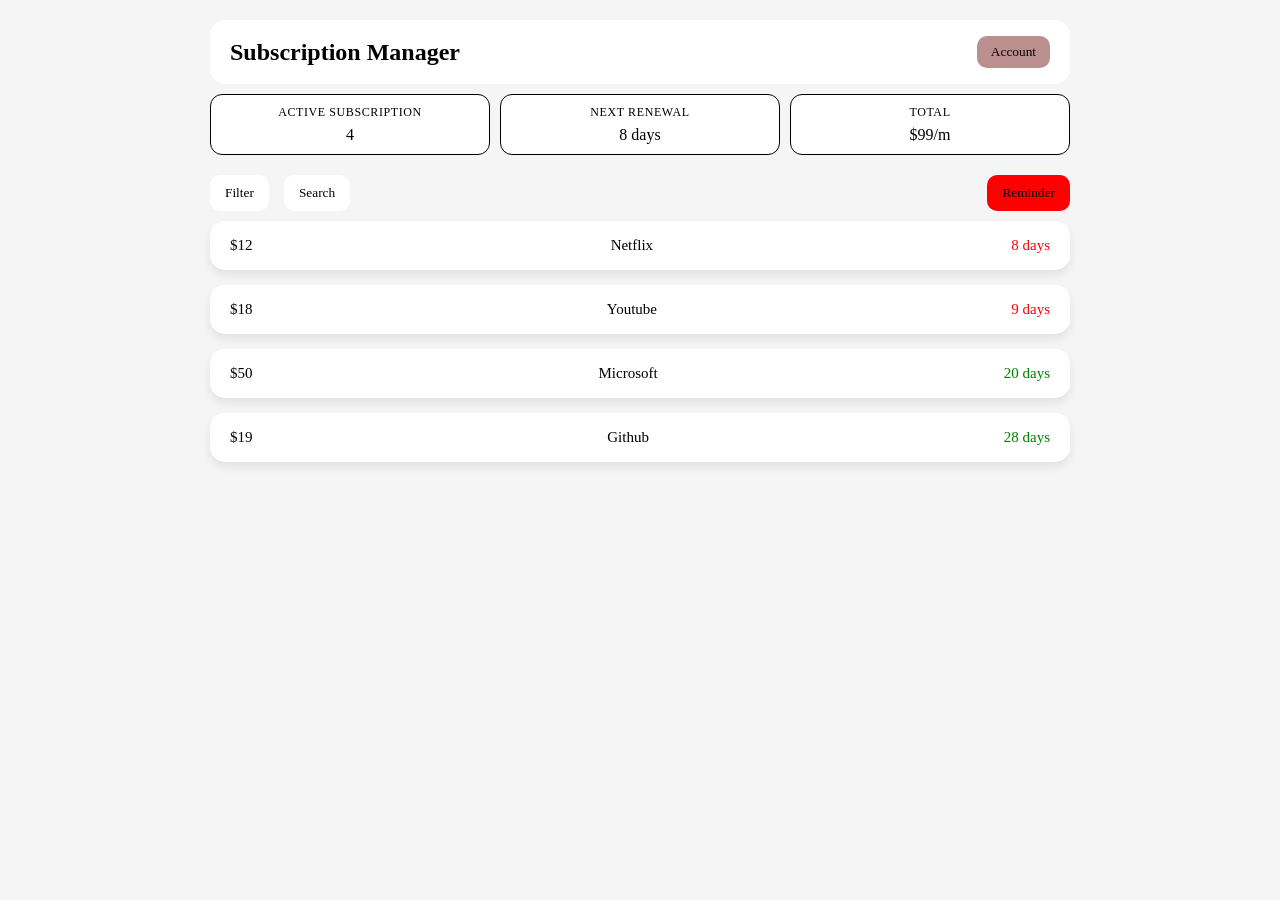
<file: index.html>
<!DOCTYPE html>
<html lang="en">
<head>
    <meta charset="UTF-8">
    <meta name="viewport" content="width=device-width, initial-scale=1.0">
    <link rel="stylesheet" href="index.css"> 
    <title>Document</title>
</head>
<body>
    <div class="container">
        <header class="header">
            <h2 class="sub">Subscription Manager</h2>
            <button class="account">Account</button>
        </header>
        <div class="stats">
            <div class="stat-box">
                <p class="stat-text">Active Subscription</p>
                <p class="stat-value">4</p>
            </div>
            <div class="stat-box">
                <p class="stat-text">Next Renewal</p>
                <p class="stat-value">8 days</p>
            </div>
            <div class="stat-box">
                <p class="stat-text">Total</p>
                <p class="stat-value">$99/m</p>
            </div>


        </div>
        <div class="action">
            <button>Filter</button>
            <button>Search</button>
            <button class="reminder">Reminder</button>
        </div>
        <div class="cards">
            <div class="card">
                <span>$12</span>
                <span>Netflix</span>
                <span class="badge1">8 days</span>
            </div>
            <div class="card">
                <span>$18</span>
                <span>Youtube</span>
                <span class="badge1">9 days</span>
            </div>
            <div class="card">
                <span>$50</span>
                <span>Microsoft</span>
                <span class="badge2">20 days</span>
            </div>
            <div class="card">
                <span>$19</span>
                <span>Github</span>
                <span class="badge2">28 days</span>
            </div>
        </div>   
    </div>

</body>
</html>
</file>
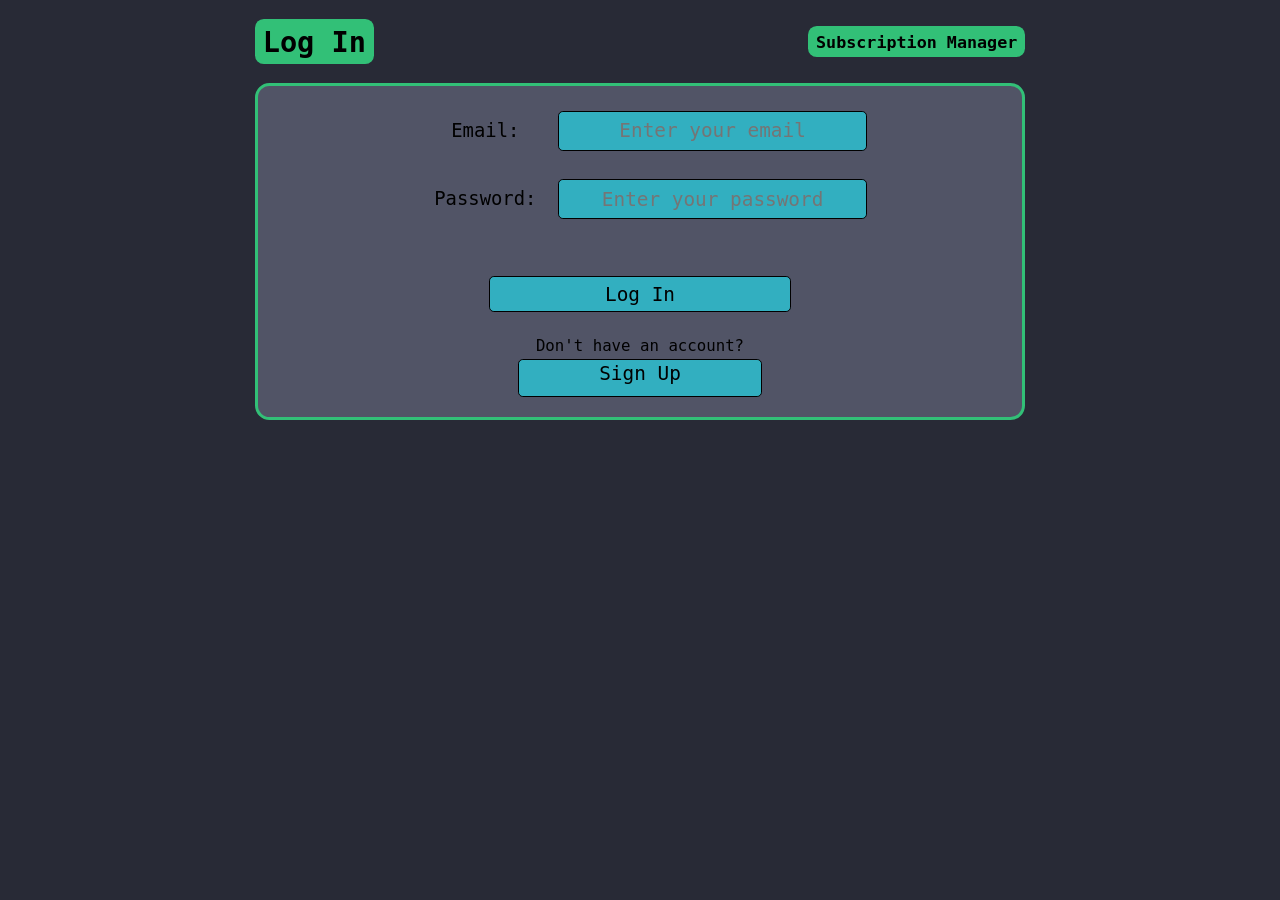
<file: templates/login.html>
<!doctype html>
<html lang="en">

<head>
    <meta charset="UTF-8" />
    <meta name="viewport" content="width=device-width, initial-scale=1.0" />
    <title>Log In</title>
    <link rel="stylesheet" href="../static/css/login.css" />
    <script src="../static/js/login.js" defer></script>
</head>

<body>
    <header>
        <h1>Log In</h1>
        <h3>Subscription Manager</h3>
    </header>
    <main>
        <form id="log-in">
            <div class="value-div">
                <label for="log-in">Email:</label>
                <input type="email" id="email-input" name="email-input" form="log-in" placeholder="Enter your email">
            </div>

            </br>

            <div class="value-div">
                <label for="log-in">Password:</label>
                <input type="password" id="password-input" name="password-input" form="log-in"
                    placeholder="Enter your password">
            </div>

            </br>

            <div class="value-div" id="login-button-div">
                <input type="button" id="loginButton" name="loginButton" value="Log In" form="log-in"
                    class=" loginButton">
            </div>

            <div class="value-div" id="signup-button-div">
                <p>Don't have an account?</p>
                <a href="/signup" id="signup-page-button">Sign Up</a>
            </div>
        </form>
    </main>
</body>

</html>
</file>
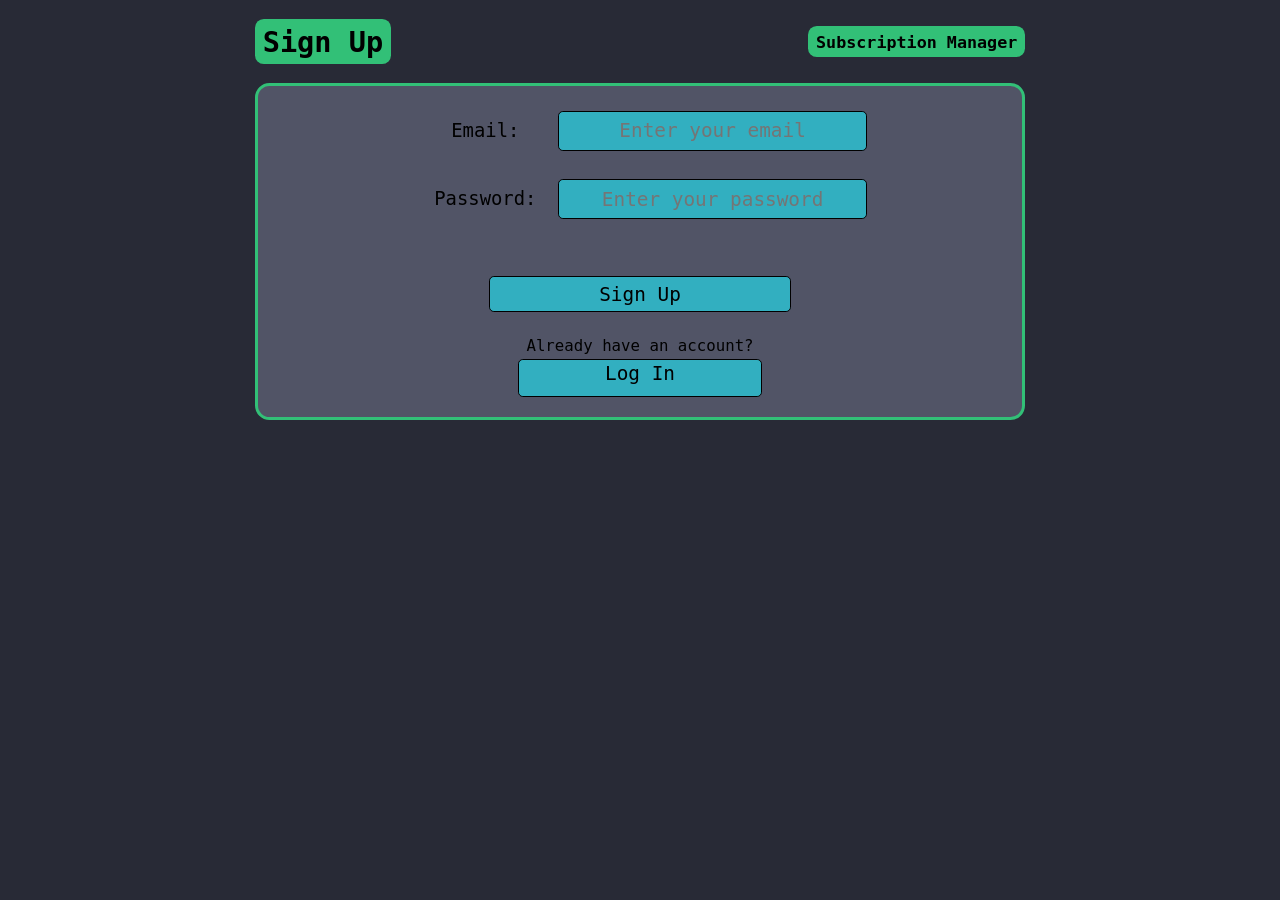
<file: templates/signup.html>
<!DOCTYPE html>
<html lang="en">

<head>
    <meta charset="UTF-8">
    <meta name="viewport" content="width=device-width, initial-scale=1.0">
    <title>Sign Up</title>
    <link rel="stylesheet" href="../static/css/signup.css" />
    <script src="../static/js/signup.js" defer></script>
</head>

<body>
    <header>
        <h1>Sign Up</h1>
        <h3>Subscription Manager</h3>
    </header>
    <main>
        <form id="sign-up">
            <div class="value-div">
                <label for="sign-up">Email:</label>
                <input type="email" id="email-input" name="email-input" form="sign-up" placeholder="Enter your email">
            </div>

            </br>

            <div class="value-div">
                <label for="sign-up">Password:</label>
                <input type="password" id="password-input" name="password-input" form="sign-up"
                    placeholder="Enter your password">
            </div>

            </br>

            <div class="value-div" id="signup-button-div">
                <input type="button" id="signupButton" name="signupButton" value="Sign Up" form="sign-up"
                    class="signupButton">
            </div>

            <div class="value-div" id="login-button-div">
                <p>Already have an account?</p>
                <a href="/login" id="login-page-button">Log In</a>
            </div>
        </form>
    </main>
</body>

</html>
</file>
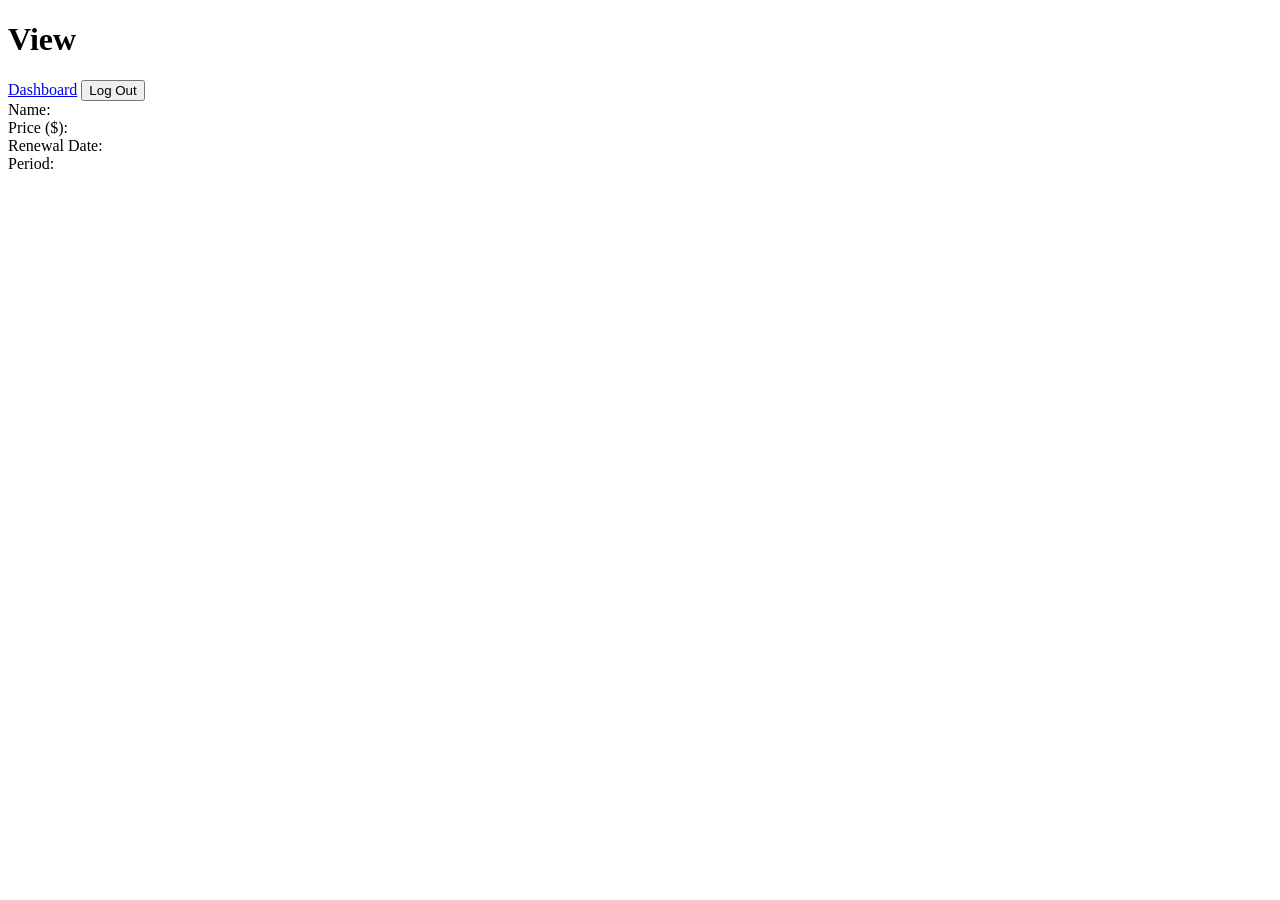
<file: templates/view.html>
<!DOCTYPE html>
<html lang="en">
<head>
    <meta charset="UTF-8">
    <meta name="viewport" content="width=device-width, initial-scale=1.0">
    <title>Document</title>
</head>
<body>
    <h1 class="title">View</h1>
    <div id="buttons">
        <a href="/" class="to-dashboard">Dashboard</a>
        <button class="account">Log Out</button>
    </div>
    <main>
        <div id="subscriptionNameDiv">
            <label for="subscriptionName">Name:</label>
        </div>

        <div>
            <label for="subscriptionPrice">Price ($):</label>
        </div>

        <div>
            <label for="subscriptionDate">Renewal Date:</label>
        </div>

        <div>
            <label for="subscriptionPeriod">Period:</label>
        </div>

       
    </main>
</body>
</html>
</file>
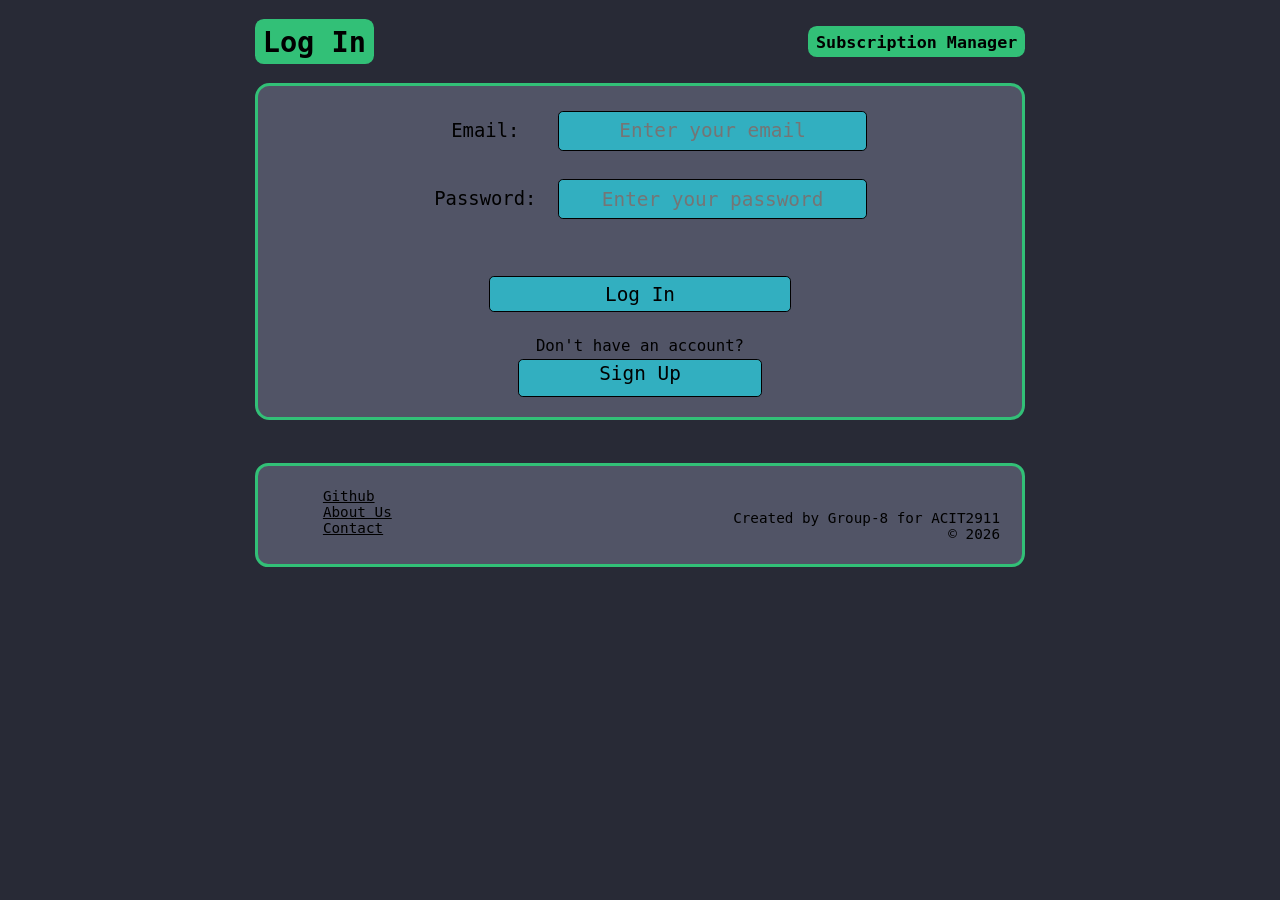
<file: src/templates/login.html>
<!doctype html>
<html lang="en">

<head>
    <meta charset="UTF-8" />
    <meta name="viewport" content="width=device-width, initial-scale=1.0" />
    <title>Log In</title>
    <link rel="stylesheet" href="../static/css/login.css" />
    <script src="../static/js/login.js" defer></script>
</head>

<body>
    <header>
        <h1>Log In</h1>
        <h3>Subscription Manager</h3>
    </header>
    <main>
        <form id="log-in">
            <div class="value-div">
                <label for="log-in">Email:</label>
                <input type="email" id="email-input" name="email-input" form="log-in" placeholder="Enter your email">
            </div>

            </br>

            <div class="value-div">
                <label for="log-in">Password:</label>
                <input type="password" id="password-input" name="password-input" form="log-in"
                    placeholder="Enter your password">
            </div>

            </br>

            <div class="value-div" id="login-button-div">
                <input type="button" id="loginButton" name="loginButton" value="Log In" form="log-in"
                    class=" loginButton">
            </div>

            <div class="value-div" id="signup-button-div">
                <p>Don't have an account?</p>
                <a href="/signup" id="signup-page-button">Sign Up</a>
            </div>
        </form>
    </main>
    <footer>
        <div class="footer left">
            <li>
                <a href="https://github.com/raj-singh7/ACIT2911-Group-8">Github</a>
            </li>
            <li>
                <a href="#">About Us</a>
            </li>
            <li>
                <a href="#">Contact</a>
            </li>
        </div>
        <div class="footer right">
            Created by Group-8 for ACIT2911
            </br>
            &copy; 2026
        </div>
    </footer>
</body>

</html>
</file>
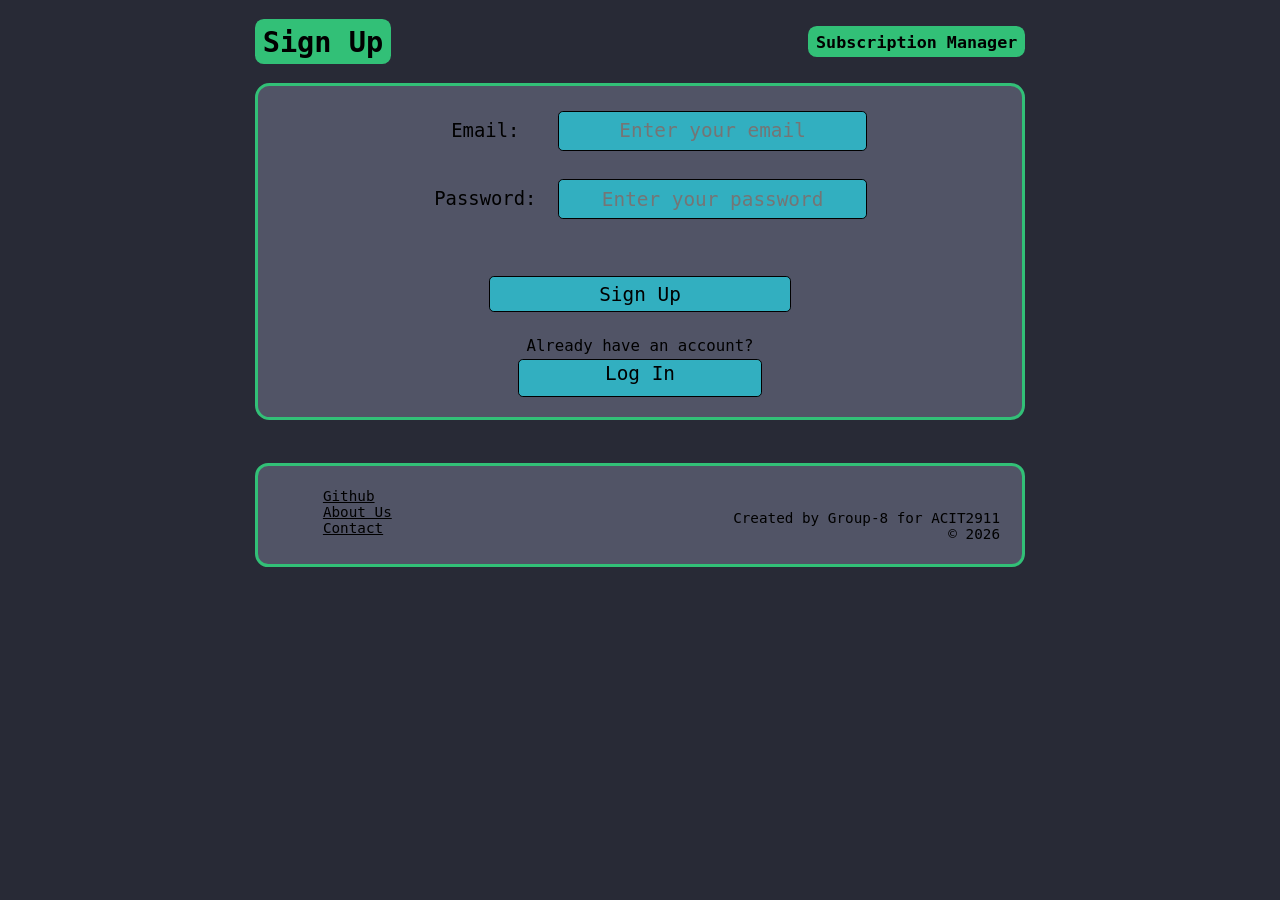
<file: src/templates/signup.html>
<!DOCTYPE html>
<html lang="en">

<head>
    <meta charset="UTF-8">
    <meta name="viewport" content="width=device-width, initial-scale=1.0">
    <title>Sign Up</title>
    <link rel="stylesheet" href="../static/css/signup.css" />
    <script src="../static/js/signup.js" defer></script>
</head>

<body>
    <header>
        <h1>Sign Up</h1>
        <h3>Subscription Manager</h3>
    </header>
    <main>
        <form id="sign-up">
            <div class="value-div">
                <label for="sign-up">Email:</label>
                <input type="email" id="email-input" name="email-input" form="sign-up" placeholder="Enter your email">
            </div>

            </br>

            <div class="value-div">
                <label for="sign-up">Password:</label>
                <input type="password" id="password-input" name="password-input" form="sign-up"
                    placeholder="Enter your password">
            </div>

            </br>

            <div class="value-div" id="signup-button-div">
                <input type="button" id="signupButton" name="signupButton" value="Sign Up" form="sign-up"
                    class="signupButton">
            </div>

            <div class="value-div" id="login-button-div">
                <p>Already have an account?</p>
                <a href="/login" id="login-page-button">Log In</a>
            </div>
        </form>
    </main>
    <footer>
        <div class="footer left">
            <li>
                <a href="https://github.com/raj-singh7/ACIT2911-Group-8">Github</a>
            </li>
            <li>
                <a href="#">About Us</a>
            </li>
            <li>
                <a href="#">Contact</a>
            </li>
        </div>
        <div class="footer right">
            Created by Group-8 for ACIT2911
            </br>
            &copy; 2026
        </div>
    </footer>
</body>

</html>
</file>
<file: index.css>
*{
    margin:0;
    padding:0;
    box-sizing: border-box;
    font-family: 'Times New Roman', Times, serif;
}

body {
    background: whitesmoke;
    color: black
}

.container{
    max-width:900px;
    margin:auto;
    padding:20px;
}

.header{
    display:flex;
    align-items: center;
    justify-content:space-between;
    background-color: white;
    padding: 16px 20px;
    border-radius: 15px;
    box-shadow: 0px 5px 10px rgba(black);
}

.sub{
    font-family: 'DM Serif Display', serif;
}

.stats{
    display:flex;
    gap:10px;
}

.stat-box {
flex: 1;
background: white;
border-radius: 12px;
padding:10px 15px;
text-align: center;
border: 1px solid;
margin:10px 0px;
}

.stat-text{
    font-size:12px;
    text-transform: uppercase;
    letter-spacing: 0.05em;
    margin-bottom: 6px;
}

.stat-value{
    font-size:16px;
    font-weight:200;

}

.account{
    font:15px;
    padding:8px 14px;
    border:none;
    background-color: rosybrown;
    border-radius: 10px;
    cursor: pointer;
}

.action{
    display:flex;
    flex-direction: row;
    gap:15px;
    margin:10px 0px;
}

.action button{
    font:15px;
    padding:10px 15px;
    border:none;
    background-color:white;
    border-radius: 10px;
    cursor:pointer;
}

.action .reminder{
    margin-left:auto;
    background:red;
}

.cards{
    display:flex;
    flex-direction:column;
    gap:15px;
}

.card{
    display:flex;
    align-items: center;
    justify-content:space-between;
    padding:16px 20px;
    border-radius:15px;
    background:white;
    color:black;
    font-size: 15px;
    box-shadow: 0 5px 10px rgba(0,0,0,0.08)
}

.badge1{
    background: white;
    color:red;
}

.badge2{
    background: white;
    color:green;
    
}
</file>
<file: static/css/login.css>
:root {
    --primary-colour: #32c077;
    --hover-primary-colour: #2aa164;
    --secondary-colour: #32afc0;
    --hover-secondary-colour: #2c8c98;

    --primary-font: monospace;

    --outer-background-colour: #282a36;
    --inner-background-colour: #515466;

    --primary-text-colour: black;
    --green-text-colour: green;
    --red-text-colour: darkred;
}

* {
    font-family: var(--primary-font);
}

html {
    background-color: var(--outer-background-colour);
    zoom: 110%;
}

body {
    max-width: 700px;
    margin: auto;
}

header {
    display: flex;
    justify-content: space-between;
    align-items: center;
}

header>h1,
header>h3 {
    display: inline-block;
    padding: 5px 7px;
    background-color: var(--primary-colour);
    border-radius: 8px;
}

main {
    background-color: var(--inner-background-colour);
    padding: 20px 20px 0px;
    border: 3px solid var(--primary-colour);
    border-radius: 12px;
    display: flex;
    flex-direction: column;
    line-height: 1.75em;
    align-items: center;
    zoom: 110%;
}

#signup-button-div {
    display: flex;
    flex-direction: column;
    align-items: center;
}

#signup-button-div>p {
    margin: 0px;
    font-size: medium;
}

.value-div {
    display: flex;
    flex-direction: row;
    align-items: center;
}

#log-in>div>label {
    display: block;
    width: 120px;
    text-align: center;
    font-size: larger;
}

#log-in>div>input,
.loginButton {
    font-size: large;
    width: 250px;
    height: 30px;
    background-color: var(--secondary-colour);
    border: 1px solid black;
    border-radius: 4px;
}

#signup-page-button {
    font-size: large;
    width: 200px;
    height: 30px;
    background-color: var(--secondary-colour);
    border: 1px solid black;
    border-radius: 4px;
    text-decoration: none;
    color: black;
    text-align: center;
    margin: 0px auto 1em auto;
}

#log-in>div>input:hover,
.loginButton:hover,
#subscriptionPeriodSelect:hover {
    background-color: var(--hover-secondary-colour);
}

.loginButton {
    margin: 1.5em 0 1em 0;
}

div:has(> .loginButton) {
    display: flex;
    justify-content: center;
    flex-direction: column;
    flex-wrap: wrap;
}

#email-input::placeholder,
#password-input::placeholder {
    text-align: center;
}
</file>
<file: static/css/signup.css>
:root {
    --primary-colour: #32c077;
    --hover-primary-colour: #2aa164;
    --secondary-colour: #32afc0;
    --hover-secondary-colour: #2c8c98;

    --primary-font: monospace;

    --outer-background-colour: #282a36;
    --inner-background-colour: #515466;

    --primary-text-colour: black;
    --green-text-colour: green;
    --red-text-colour: darkred;
}

* {
    font-family: var(--primary-font);
}

html {
    background-color: var(--outer-background-colour);
    zoom: 110%;
}

body {
    max-width: 700px;
    margin: auto;
}

header {
    display: flex;
    justify-content: space-between;
    align-items: center;
}

header>h1,
header>h3 {
    display: inline-block;
    padding: 5px 7px;
    background-color: var(--primary-colour);
    border-radius: 8px;
}

main {
    background-color: var(--inner-background-colour);
    padding: 20px 20px 0px;
    border: 3px solid var(--primary-colour);
    border-radius: 12px;
    display: flex;
    flex-direction: column;
    line-height: 1.75em;
    align-items: center;
    zoom: 110%;
}

.value-div {
    display: flex;
    flex-direction: row;
    align-items: center;
}

#login-button-div {
    display: flex;
    flex-direction: column;
    align-items: center;
}

#login-button-div>p {
    margin: 0px;
    font-size: medium;
}

#sign-up>div>label {
    display: block;
    width: 120px;
    text-align: center;
    font-size: larger;
}

#sign-up>div>input,
.signupButton {
    font-size: large;
    width: 250px;
    height: 30px;
    background-color: var(--secondary-colour);
    border: 1px solid black;
    border-radius: 4px;
}

#login-page-button {
    font-size: large;
    width: 200px;
    height: 30px;
    background-color: var(--secondary-colour);
    border: 1px solid black;
    border-radius: 4px;
    text-decoration: none;
    color: black;
    text-align: center;
    margin: 0px auto 1em auto;
}

#sign-up>div>input:hover,
.signupButton:hover,
#subscriptionPeriodSelect:hover,
#login-page-button:hover {
    background-color: var(--hover-secondary-colour);
}

.signupButton {
    margin: 1.5em 0 1em 0;
    cursor: pointer;
}

div:has(> .signupButton) {
    display: flex;
    justify-content: center;
    flex-direction: column;
    flex-wrap: wrap;
}

#email-input::placeholder,
#password-input::placeholder {
    text-align: center;
}
</file>
<file: src/static/css/login.css>
:root {
  --primary-colour: #32c077;
  --hover-primary-colour: #2aa164;
  --secondary-colour: #32afc0;
  --hover-secondary-colour: #2c8c98;

  --primary-font: monospace;

  --outer-background-colour: #282a36;
  --inner-background-colour: #515466;

  --primary-text-colour: black;
  --green-text-colour: green;
  --red-text-colour: darkred;

  --danger-colour: #ffd700;
}

* {
  font-family: var(--primary-font);
}

html {
  background-color: var(--outer-background-colour);
  zoom: 110%;
}

body {
  max-width: 700px;
  margin: auto;
}

header {
  display: flex;
  justify-content: space-between;
  align-items: center;
}

header > h1,
header > h3 {
  display: inline-block;
  padding: 5px 7px;
  background-color: var(--primary-colour);
  border-radius: 8px;
}

main {
  background-color: var(--inner-background-colour);
  padding: 20px 20px 0px;
  border: 3px solid var(--primary-colour);
  border-radius: 12px;
  display: flex;
  flex-direction: column;
  line-height: 1.75em;
  align-items: center;
  zoom: 110%;
}

#signup-button-div {
  display: flex;
  flex-direction: column;
  align-items: center;
}

#signup-button-div > p {
  margin: 0px;
  font-size: medium;
}

.value-div {
  display: flex;
  flex-direction: row;
  align-items: center;
}

#log-in > div > label {
  display: block;
  width: 120px;
  text-align: center;
  font-size: larger;
}

#log-in > div > input,
.loginButton {
  font-size: large;
  width: 250px;
  height: 30px;
  background-color: var(--secondary-colour);
  border: 1px solid black;
  border-radius: 4px;
}

#signup-page-button {
  font-size: large;
  width: 200px;
  height: 30px;
  background-color: var(--secondary-colour);
  border: 1px solid black;
  border-radius: 4px;
  text-decoration: none;
  color: black;
  text-align: center;
  margin: 0px auto 1em auto;
}

#log-in > div > input:hover,
.loginButton:hover,
#subscriptionPeriodSelect:hover {
  background-color: var(--hover-secondary-colour);
}

.loginButton {
  margin: 1.5em 0 1em 0;
}

div:has(> .loginButton) {
  display: flex;
  justify-content: center;
  flex-direction: column;
  flex-wrap: wrap;
}

#email-input::placeholder,
#password-input::placeholder {
  text-align: center;
}

footer {
  background-color: var(--inner-background-colour);
  padding: 20px;
  border: 3px solid var(--primary-colour);
  border-radius: 12px;
  margin-top: 3em;
  display: flex;
  flex-direction: row;
  justify-content: space-between;
}

footer > div.left {
  margin-left: 3em;
  list-style: none;
}

.left a {
  color: black;
  text-decoration: underline;
}

.right {
  text-align: end;
  padding-top: 20px;
}

.login-error {
  color: var(--danger-colour);
  font-weight: bold;
}
</file>
<file: src/static/css/signup.css>
:root {
  --primary-colour: #32c077;
  --hover-primary-colour: #2aa164;
  --secondary-colour: #32afc0;
  --hover-secondary-colour: #2c8c98;

  --primary-font: monospace;

  --outer-background-colour: #282a36;
  --inner-background-colour: #515466;

  --primary-text-colour: black;
  --green-text-colour: green;
  --red-text-colour: darkred;

  --danger-colour: #ffd700;
}

* {
  font-family: var(--primary-font);
}

html {
  background-color: var(--outer-background-colour);
  zoom: 110%;
}

body {
  max-width: 700px;
  margin: auto;
}

header {
  display: flex;
  justify-content: space-between;
  align-items: center;
}

header > h1,
header > h3 {
  display: inline-block;
  padding: 5px 7px;
  background-color: var(--primary-colour);
  border-radius: 8px;
}

main {
  background-color: var(--inner-background-colour);
  padding: 20px 20px 0px;
  border: 3px solid var(--primary-colour);
  border-radius: 12px;
  display: flex;
  flex-direction: column;
  line-height: 1.75em;
  align-items: center;
  zoom: 110%;
}

.value-div {
  display: flex;
  flex-direction: row;
  align-items: center;
}

#login-button-div {
  display: flex;
  flex-direction: column;
  align-items: center;
}

#login-button-div > p {
  margin: 0px;
  font-size: medium;
}

#sign-up > div > label {
  display: block;
  width: 120px;
  text-align: center;
  font-size: larger;
}

#sign-up > div > input,
.signupButton {
  font-size: large;
  width: 250px;
  height: 30px;
  background-color: var(--secondary-colour);
  border: 1px solid black;
  border-radius: 4px;
}

#login-page-button {
  font-size: large;
  width: 200px;
  height: 30px;
  background-color: var(--secondary-colour);
  border: 1px solid black;
  border-radius: 4px;
  text-decoration: none;
  color: black;
  text-align: center;
  margin: 0px auto 1em auto;
}

#sign-up > div > input:hover,
.signupButton:hover,
#subscriptionPeriodSelect:hover,
#login-page-button:hover {
  background-color: var(--hover-secondary-colour);
}

.signupButton {
  margin: 1.5em 0 1em 0;
  cursor: pointer;
}

div:has(> .signupButton) {
  display: flex;
  justify-content: center;
  flex-direction: column;
  flex-wrap: wrap;
}

#email-input::placeholder,
#password-input::placeholder {
  text-align: center;
}

footer {
  background-color: var(--inner-background-colour);
  padding: 20px;
  border: 3px solid var(--primary-colour);
  border-radius: 12px;
  margin-top: 3em;
  display: flex;
  flex-direction: row;
  justify-content: space-between;
}

footer > div.left {
  margin-left: 3em;
  list-style: none;
}

.left a {
  color: black;
  text-decoration: underline;
}

.right {
  text-align: end;
  padding-top: 20px;
}

.signup-error {
  color: var(--danger-colour);
  font-weight: bold;
}
</file>
